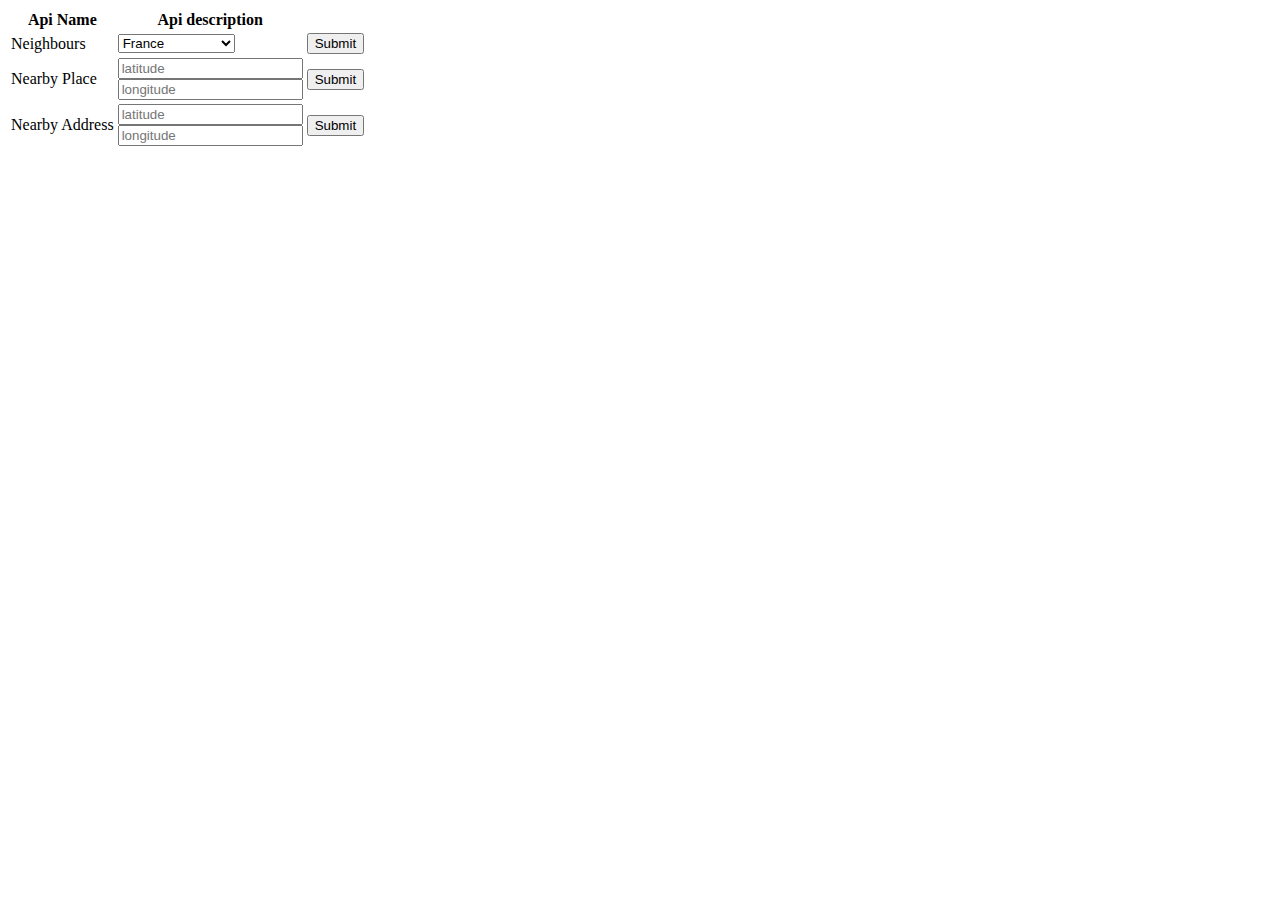
<file: task/index.html>
<!doctype html>

<html lang="en">

<head>

    <meta charset="utf-8">

    <title>AJAX/PHP/CURL/JSON example</title>
    <meta name="description" content="Task for IT Career Switch">
    <meta name="author" content="George Durnan">

</head>

<body>
    <form id="codeInput"></form>
    <form id="addInput"></form>
    <div id="divResults">
        <table>
            <tr>
                <th>
                    Api Name
                </th>
                <th>
                    Api description
                </th>
                <th>

                </th>
            </tr>
            <tr>
                <td>
                    Neighbours
                </td>
                <td>
                    <select id="selCountry">
                        <option value="3017382">France</option>
                        <option value="2921044">Germany</option>
                        <option value="3041565">Andorra</option>
                        <option value="2802361">Belgium</option>
                        <option value="130758">Iran</option>
                        <option value="2635167">United Kingdom</option>
                        <option value="3469034">Brazil</option>
                        <option value="1814991">China</option>
                    </select>
                </td>
                <td>
                    <button id="btnNeighbours">Submit</button>
                </td>
            </tr>
            <tr>
                <td>
                    Nearby Place
                </td>
                <td>

                    <input form="codeInput" id="lat" type="number" min="-90.0" max="90.0" step="any"
                        placeholder="latitude" required>
                    <br>
                    <input form="codeInput" id="long" type="number" min="-90.0" max="90.0" step="any"
                        placeholder="longitude" required>

                </td>
                <td>
                    <button id="btnNearby" form="codeInput" type="submit">Submit</button>
                </td>
            </tr>
            <tr>
                <td>
                    Nearby Address
                </td>

                <td>

                    <input form="addInput" id="latAdd" type="number" min="-90.0" max="90.0" step="any"
                        placeholder="latitude" required>
                    <br>
                    <input form="addInput" id="longAdd" type="number" min="-90.0" max="90.0" step="any"
                        placeholder="longitude" required>

                </td>
                <td>
                    <button id="btnAdd" form="addInput" type="submit">Submit</button>

                </td>
            </tr>

        </table>
        <table>
           <tbody id="resultsBody"></tbody>
        </table>

    </div>

    <script type="application/javascript" src="libs/js/jquery.js"></script>
    <script type="application/javascript" src="libs/js/script.js"></script>

</body>

</html>
</file>
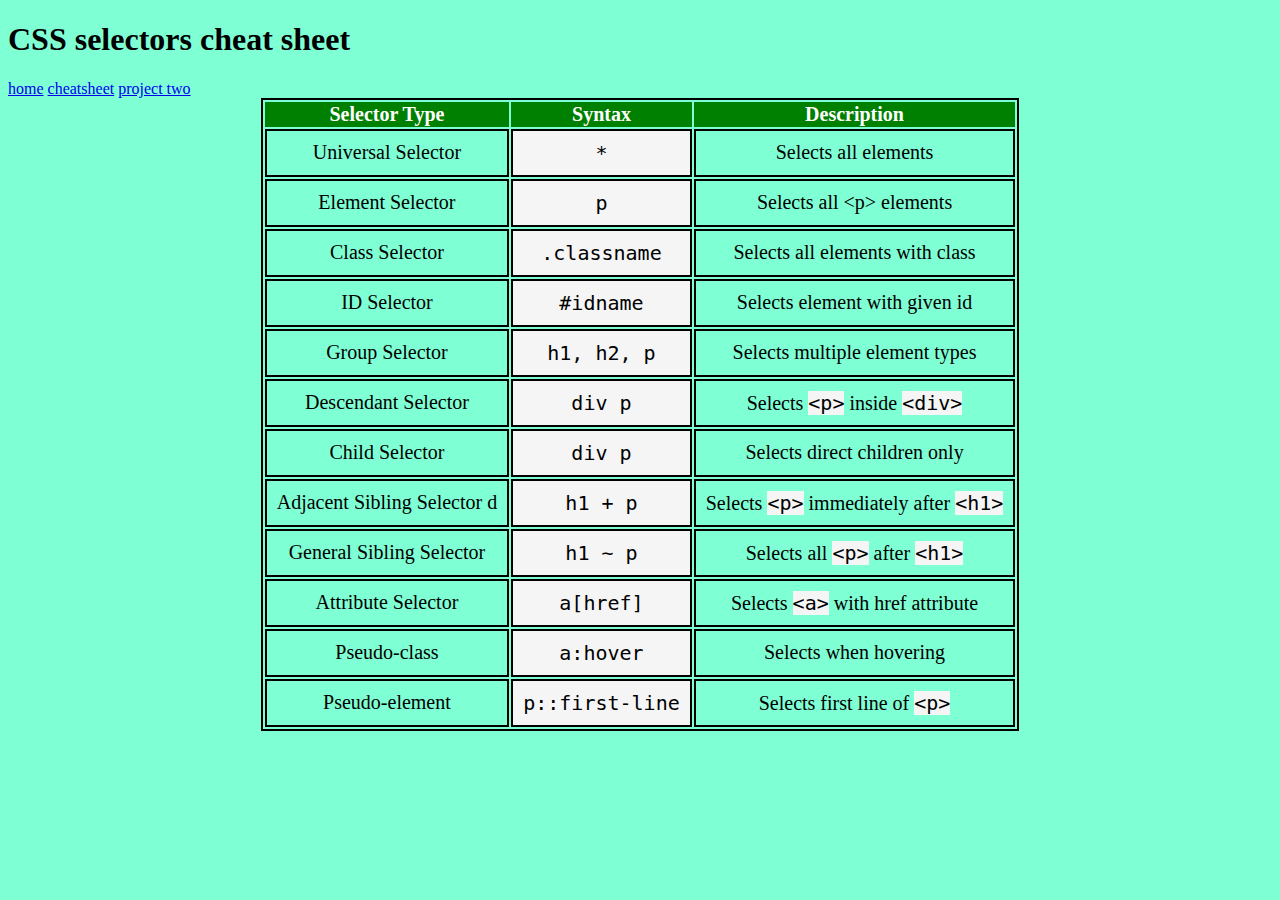
<file: cheatsheet.html>
<!DOCTYPE html>
<html>

<head>
  <title>Cheat Sheet for CSS Selectors</title>
  <link rel="stylesheet" href="Resources/CSS/cheatsheet.css"/>
</head>

<body>
  <h1>CSS selectors cheat sheet</h1>
  <nav>
    <a href="index.html">home</a>
    <a href="cheatsheet.html">cheatsheet</a>
    <a href="stylesheet.html">project two</a>
  </nav>
  <table>
    <thead>
      <tr>
        <th scope="col">Selector Type</th>
        <th scope="col">Syntax</th>
        <th scope="col">Description</th>
      </tr>
    </thead>
    <tr>
      <td>Universal Selector</td>
      <td>*</td>
      <td>Selects all elements</td>
    </tr>
    <tr>
      <td>Element Selector</td>
      <td>p</td>
      <td>Selects all <span>&lt;p&gt;</span> elements</td>
    </tr>
    <tr>
      <td>Class Selector</td>
      <td>.classname</td>
      <td>Selects all elements with class</td>
    </tr>
    <tr>
      <td>ID Selector</td>
      <td>#idname</td>
      <td>Selects element with given id</td>
    </tr>
    <tr>
      <td>Group Selector</td>
      <td>h1, h2, p</td>
      <td>Selects multiple element types</td>
    </tr>
    <tr>
      <td>Descendant Selector</td>
      <td>div p</td>
      <td>Selects <code>&lt;p&gt;</code> inside <code>&lt;div&gt;</code></td>
    </tr>
    <tr>
      <td>Child Selector</td>
      <td>div p</td>
      <td>Selects direct children only</td>
    </tr>
    <tr>
      <td>Adjacent Sibling Selector d</td>
      <td>h1 + p</td>
      <td>
        Selects <code>&lt;p&gt;</code> immediately after
        <code>&lt;h1&gt;</code>
      </td>
    </tr>
    <tr>
      <td>General Sibling Selector</td>
      <td>h1 ~ p</td>
      <td>
        Selects all <code>&lt;p&gt;</code> after <code>&lt;h1&gt;</code>
      </td>
    </tr>
    <tr>
      <td>Attribute Selector</td>
      <td>a[href]</td>
      <td>Selects <code>&lt;a&gt;</code> with href attribute</td>
    </tr>
    <tr>
      <td>Pseudo-class</td>
      <td>a:hover</td>
      <td>Selects when hovering</td>
    </tr>
    <tr>
      <td>Pseudo-element</td>
      <td>p::first-line</td>
      <td>Selects first line of <code>&lt;p&gt;</code></td>
    </tr>
  </table>
</body>

</html>
</file>
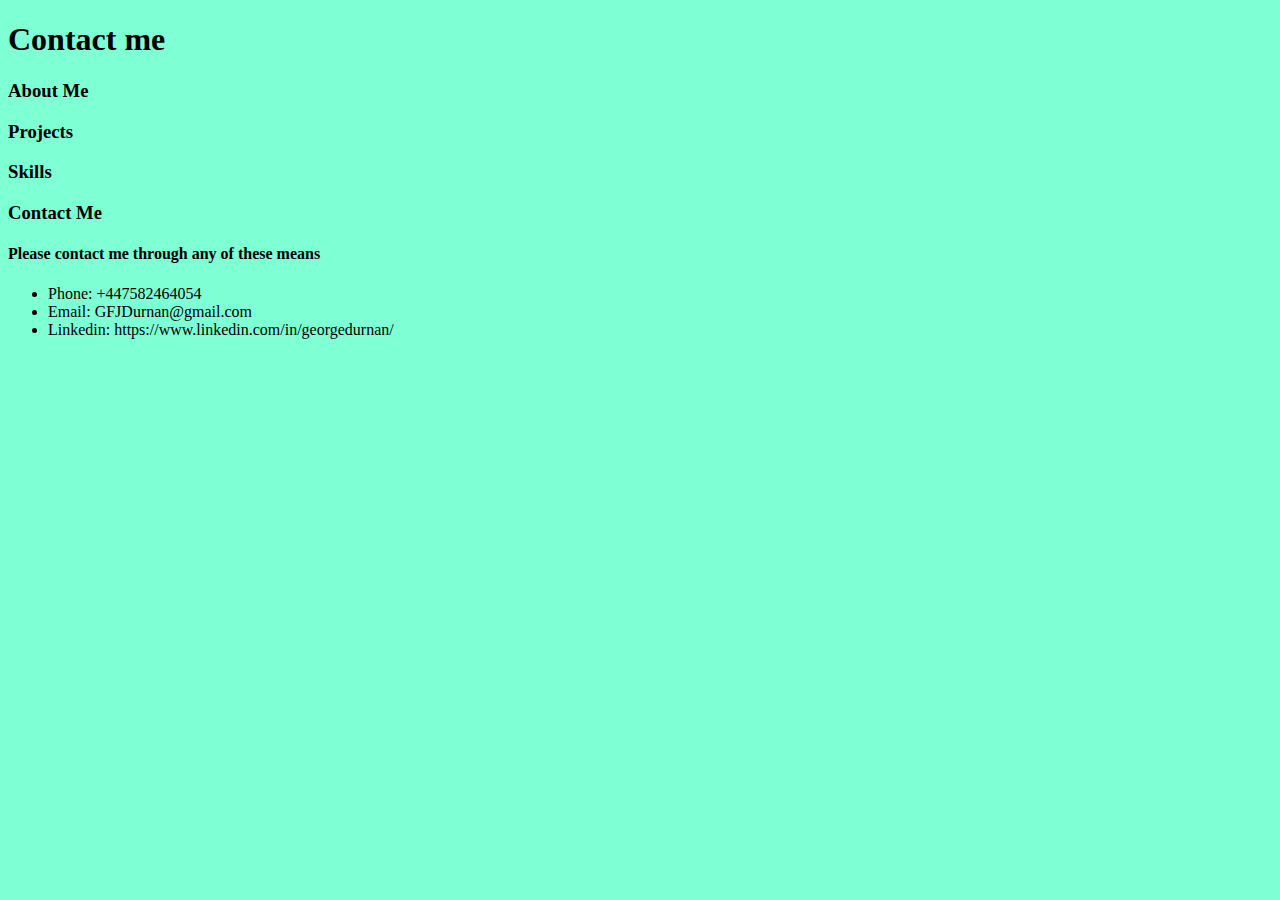
<file: contact.html>
<!DOCTYPE html>
<html>

<head>
    <title>
        Project Website
    </title>
    <link rel="stylesheet" href="Resources/CSS/index.css">
</head>

<body>
    <div id="heading">
        <header>
            <h1>Contact me</h1>
        </header>

        <nav>
            <h3>About Me</h3>
            <h3>Projects</h3>
            <h3>Skills</h3>
            <h3>Contact Me</h3>

        </nav>
        </div>
        <h4>Please contact me through any of these means</h4>
        <ul>
            <li>Phone: +447582464054</li>
            <li>Email: GFJDurnan@gmail.com</li>
            <li>Linkedin: https://www.linkedin.com/in/georgedurnan/</li>

        </ul>
    </main>
</body>

</html>
</file>
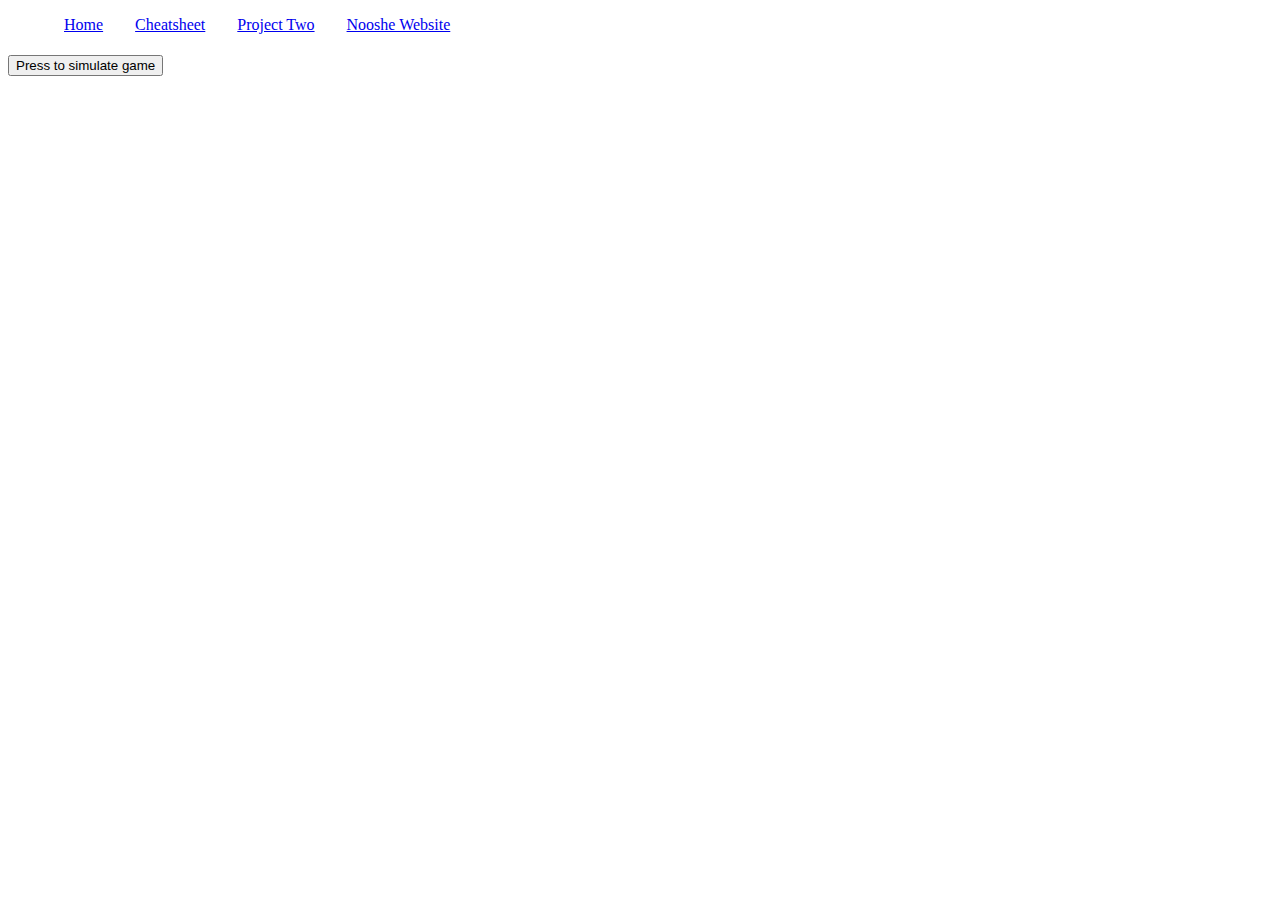
<file: random.html>
<!DOCTYPE html>
<html>

<head>
    <title>
        random arsenal game
    </title>
</head>

<body>
    <div id="navbar"></div>

    <script>
        fetch("navbar.html")
            .then(response => response.text())
            .then(data => document.getElementById("navbar").innerHTML = data);
    </script>
    <h1 id="score"></h1>
    <h2 id="winner"></h2>
    <p id="info"></p>
    <button id="button">Press to simulate game</button>
    <script src="/Resources/Scripts/randomMessage.js"></script>
</body>

</html>
</file>
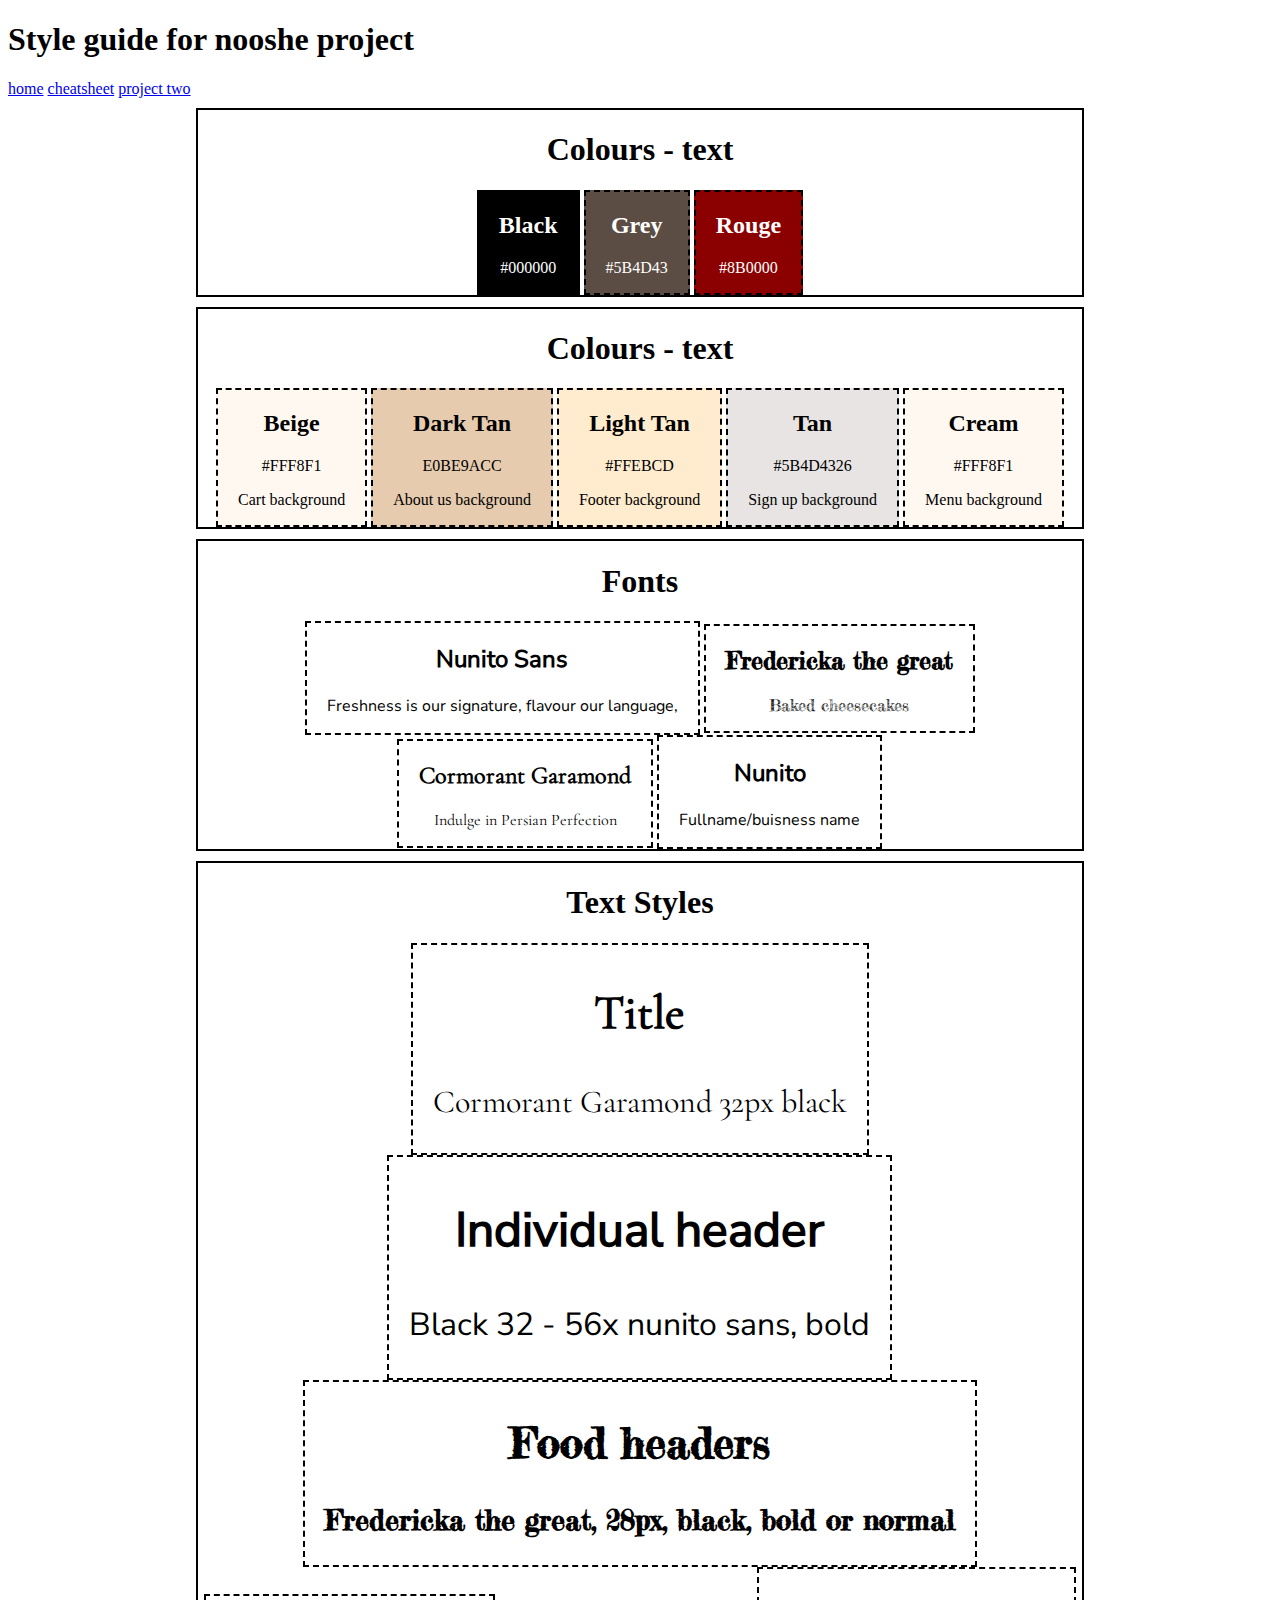
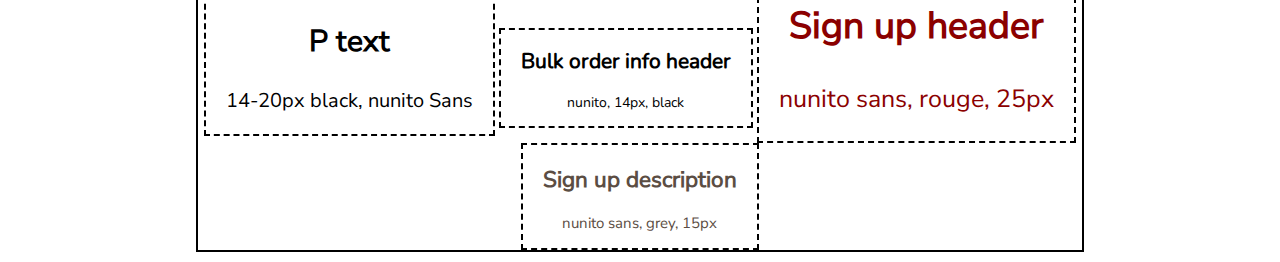
<file: stylesheet.html>
<!DOCTYPE html>
<html>

<head>
    <title>
        Stylesheet
    </title>
    <link rel="stylesheet" href="Resources/CSS/stylesheet.css">
</head>

<body>
    <header>
        <h1>Style guide for nooshe project</h1>
    </header>
    <nav>
        <a href="index.html">home</a>
        <a href="cheatsheet.html">cheatsheet</a>
        <a href="stylesheet.html">project two</a>
    </nav>
    <!-- Colours text Section-->
    <section id="colour_text">
        <h1>Colours - text</h1>
        <article id="black">
            <h2>Black</h2>
            <p>#000000</p>
        </article>
        <article id="grey">
            <h2>Grey</h2>
            <p>#5B4D43</p>
        </article>
        <article id="rouge">
            <h2>Rouge</h2>
            <p>#8B0000</p>
        </article>
    </section>
    <!-- Colours background Section-->
    <section>
        <h1>Colours - text</h1>
        <article id="beige">
            <h2>Beige</h2>
            <p>#FFF8F1</p>
            <p>Cart background</p>
        </article>
        <article id="dark_tan">
            <h2>Dark Tan</h2>
            <p>E0BE9ACC</p>
            <p>About us background</p>
        </article>
        <article id="light_tan">
            <h2>Light Tan</h2>
            <p>#FFEBCD</p>
            <p>Footer background</p>
        </article>
        <article id="tan">
            <h2>Tan</h2>
            <p>#5B4D4326</p>
            <p>Sign up background</p>
        </article>

        <article id="cream">
            <h2>Cream</h2>
            <p>#FFF8F1</p>
            <p>Menu background</p>
        </article>
    </section>
    <!-- Fonts Section-->
    <section>
        <h1>Fonts</h1>
        <article id="nunito_sans">
            <h2>Nunito Sans</h2>
            <p>Freshness is our signature, flavour our language,</p>
        </article>
        <article id="fred">
            <h2>Fredericka the great</h2>
            <p>Baked cheesecakes</p>
        </article>
        <article id="cormorant">
            <h2>Cormorant Garamond</h2>
            <p>Indulge in Persian Perfection</p>
        </article>
        <article id="nunito">
            <h2>Nunito</h2>
            <p> Fullname/buisness name</p>
        </article>
    </section>
    <!-- Text Styles Section-->
    <section>
        <h1>Text Styles</h1>
        <article id="title">
            <h2>Title</h2>
            <p>Cormorant Garamond
                32px black
            </p>
        </article>
        <article id="i_header">
            <h2>Individual header</h2>
            <p>Black 32 - 56x nunito sans, bold</p>
        </article>
        <article id="f_header">
            <h2>Food headers</h2>
            <p>Fredericka the great, 28px, black, bold or normal </p>
        </article>
        <article id="p_text">
            <h2>P text</h2>
            <p>14-20px black, nunito Sans</p>
        </article>
        <article id="boi_header">
            <h2>Bulk order info header</h2>
            <p>nunito, 14px, black</p>
        </article>
        <article id="su_header">
            <h2>Sign up header</h2>
            <p>nunito sans, rouge, 25px</p>
        </article>
        <article id="su_desc">
            <h2>Sign up description</h2>
            <p>nunito sans, grey, 15px</p>
        </article>
    </section>

</body>

</html>
</file>
<file: Resources/CSS/cheatsheet.css>
/*set background colour*/
body {
  background-color: aquamarine;
}

table {
  margin: auto;
  text-align: center;
}


/*Create table border */
table,
tr,
td {
  border: 2px;
  border-style: solid;
  border-color: black;

}
/* Set table header style*/
th {
  background-color: green;
  color: white;
}
/* set size of table */

tr,
td {
  padding: 10px;
  font-size: 20px;
}
/* make all code appear differently*/
td:nth-child(2),
code {
  font-family: monospace;
  background-color: whitesmoke;
}
</file>
<file: Resources/CSS/index.css>
/*set background colour*/
body {
  background-color: aquamarine;
}

table {
  margin: auto;
  text-align: center;
}


/*Create table border */
table,
tr,
td {
  border: 2px;
  border-style: solid;
  border-color: black;

}
/* Set table header style*/
th {
  background-color: green;
  color: white;
}
/* set size of table */

tr,
td {
  padding: 10px;
  font-size: 20px;
}
/* make all code appear differently*/
td:nth-child(2),
code {
  font-family: monospace;
  background-color: whitesmoke;
}
</file>
<file: Resources/CSS/stylesheet.css>
/* import fonts */
@font-face {
  font-family: 'nunito_sans';
  src: url('../media/fonts/Nunito_Sans/NunitoSans-VariableFont_YTLC\,opsz\,wdth\,wght.ttf') format('truetype');
  font-weight: 400;
  font-style: normal;
}
@font-face {
  font-family: 'fred';
  src: url('../media/fonts/Fredericka_the_Great/FrederickatheGreat-Regular.ttf') format("truetype");
  font-weight: 400;
  font-style: normal;
}
@font-face {
  font-family: 'cormorant';
  src: url('../media/fonts/Cormorant_Garamond/CormorantGaramond-VariableFont_wght.ttf') format("truetype");
  font-weight: 400;
  font-style: normal;
}
@font-face {
  font-family: 'nunito';
  src: url("../media/fonts/Nunito/Nunito-VariableFont_wght.ttf") format("truetype");
  font-weight: 400;
  font-style: normal;
}
/* Page look */
section{
    border: black 2px solid;
    margin: 10px auto;
    text-align: center;
    max-width: 70%;


}
article{
    display: inline-block;
    padding: 0px 20px;
    border: black 2px ;
    border-style: dashed;
    
/* Colour section*/
}
#colour_text article{
    color: white;
}
#black{
    background-color: #000000 ;
}
#grey{
    background-color: #5B4D43;

}
#rouge{
    background-color: #8B0000;
}
#beige{
    background-color: #FFF8F1;
}
#dark_tan{
    background-color: #E0BE9ACC;
}
#light_tan{
    background-color: #FFEBCD ;
}
#tan{
    background-color: #5B4D4326;
}
#cream{
    background-color: #FFF8F1;
}
/* Font section*/
#nunito_sans{
    font-family: "nunito_sans";
}
#fred{
    font-family: "fred";
}
#cormorant{
    font-family: "cormorant";
}
#nunito{
    font-family: "nunito";
}
/* Text styles*/
#title{
    font-family: "cormorant";
    font-size: 32px;
    color: #000000;
}
#i_header{
    font-family:"nunito_sans";
    font-size:  32px;
    color: #000000;
}
#f_header{
    font-family:"fred";
    font-size:  28px;
    color: #000000;
    font-weight: bold;
}
#p_text{
    font-family:"nunito_sans";
    font-size:  20px;
    color: #000000;
}
#boi_header{
    font-family:"nunito";
    font-size:  14px;
    color: #000000;
}
#su_header{
    font-family:"nunito_sans";
    font-size:  25px;
    color:  #8B0000;
}
#su_desc{
    font-family:"nunito_sans";
    font-size:  15px;
    color: #5B4D43;
}
</file>
